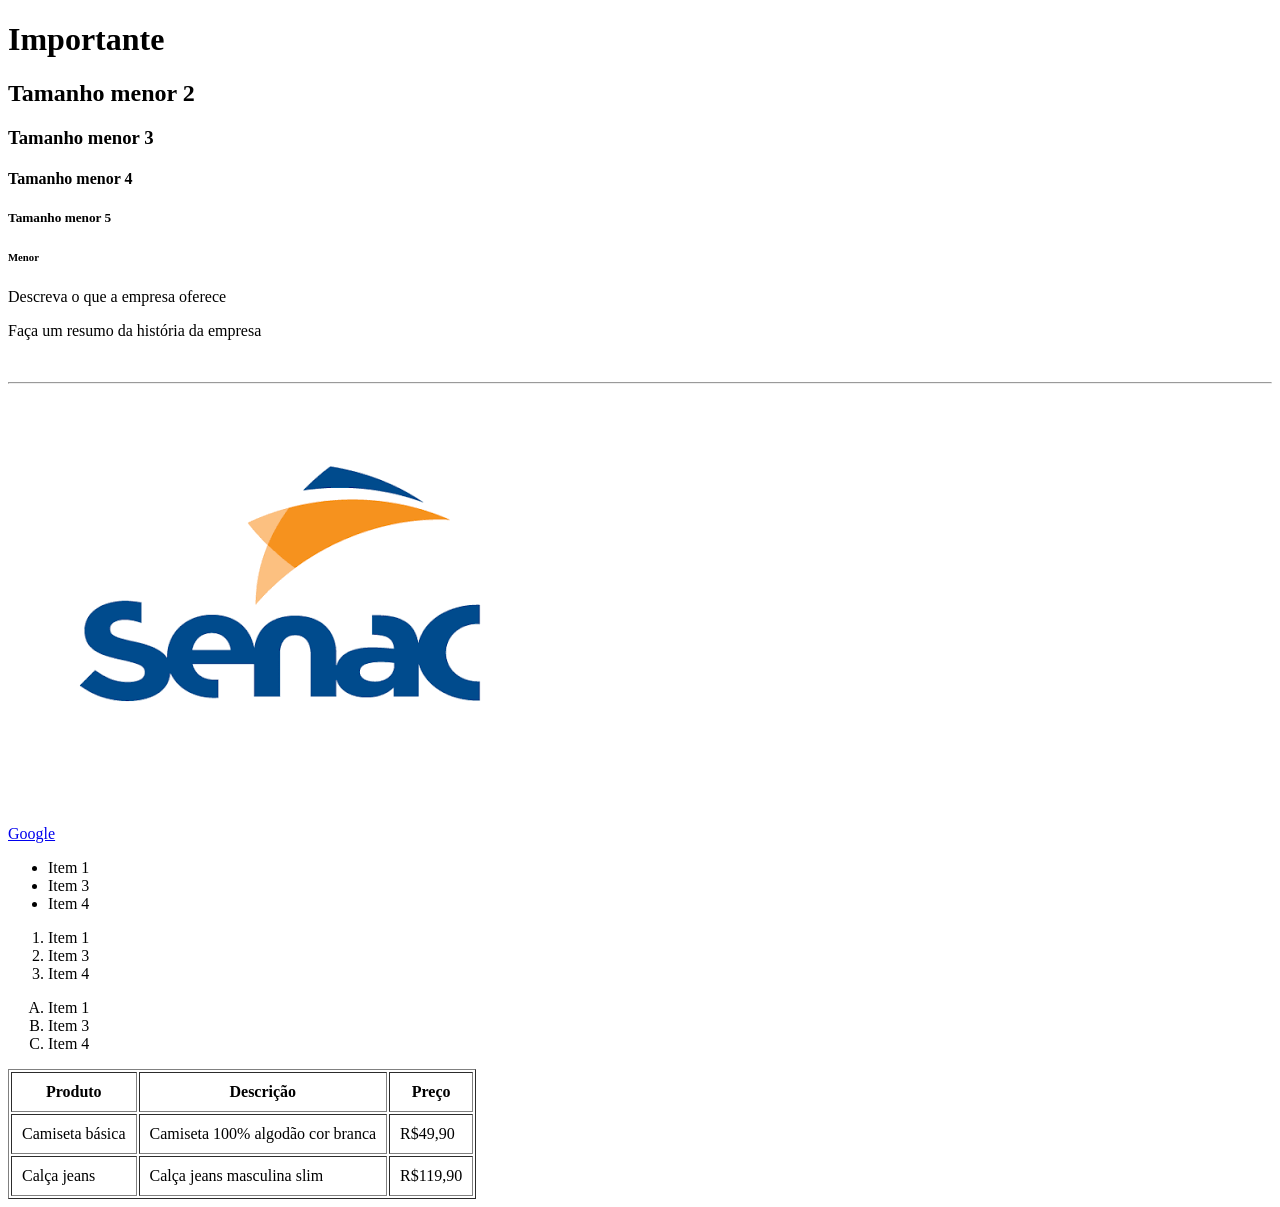
<file: frontend/01-html/index.html>
<!DOCTYPE html>
<html lang="pt-br">
<head>
    <meta charset="UTF-8">
    <meta name="viewport" content="width=device-width, initial-scale=1.0">
    <title>Primeira Página</title>
</head>
<body>
    <h1>Importante</h1>
    <h2>Tamanho menor 2</h2>
    <h3>Tamanho menor 3</h3>
    <h4>Tamanho menor 4</h4>
    <h5>Tamanho menor 5</h5>
    <h6>Menor</h6>
    
    <p>Descreva o que a empresa oferece</p>
    <p>Faça um resumo da história da empresa</p>

    <!-- Comentário: quebrar linha -->
     <br />
    <!-- Linha horizontal -->
     <hr/> 


     <!-- Link -->
      <a href="https://www.google.com/" target="_blank">Google</a>

      <!-- acessando imagem da pasta -->
       <img src="img/logosenac.png" alt="Logo tipo do senac" /> 

       <!-- Lista não ordenada -->
        <ul>
            <li>Item 1</li>
            <li>Item 3 </li>
            <li>Item 4 </li>
        </ul>

        <!-- lista ordenada por números -->
        <ol>
            <li>Item 1</li>
            <li>Item 3 </li>
            <li>Item 4 </li>
        </ol>

        <!-- lista ordenada por letras-->
        
        <ol type="A">     
            <li>Item 1</li>
            <li>Item 3 </li>
            <li>Item 4 </li>
        </ol>

        <!-- Tabelas -->
         <table border="1" cellpadding="10">
          <thead>
            <tr>
              <th>Produto</th>
              <th>Descrição</th>
              <th>Preço</th>
            </tr>
          </thead>
          <tbody>
            <tr>
              <td> Camiseta básica</td>
              <td> Camiseta 100% algodão cor branca</td>
              <td> R$49,90 </td>
            </tr>
            <tr>
              <td> Calça jeans</td>
              <td> Calça jeans masculina slim</td>
              <td> R$119,90</td>
            </tr>
          </tbody>
         </table>



</body>
</html>
</file>
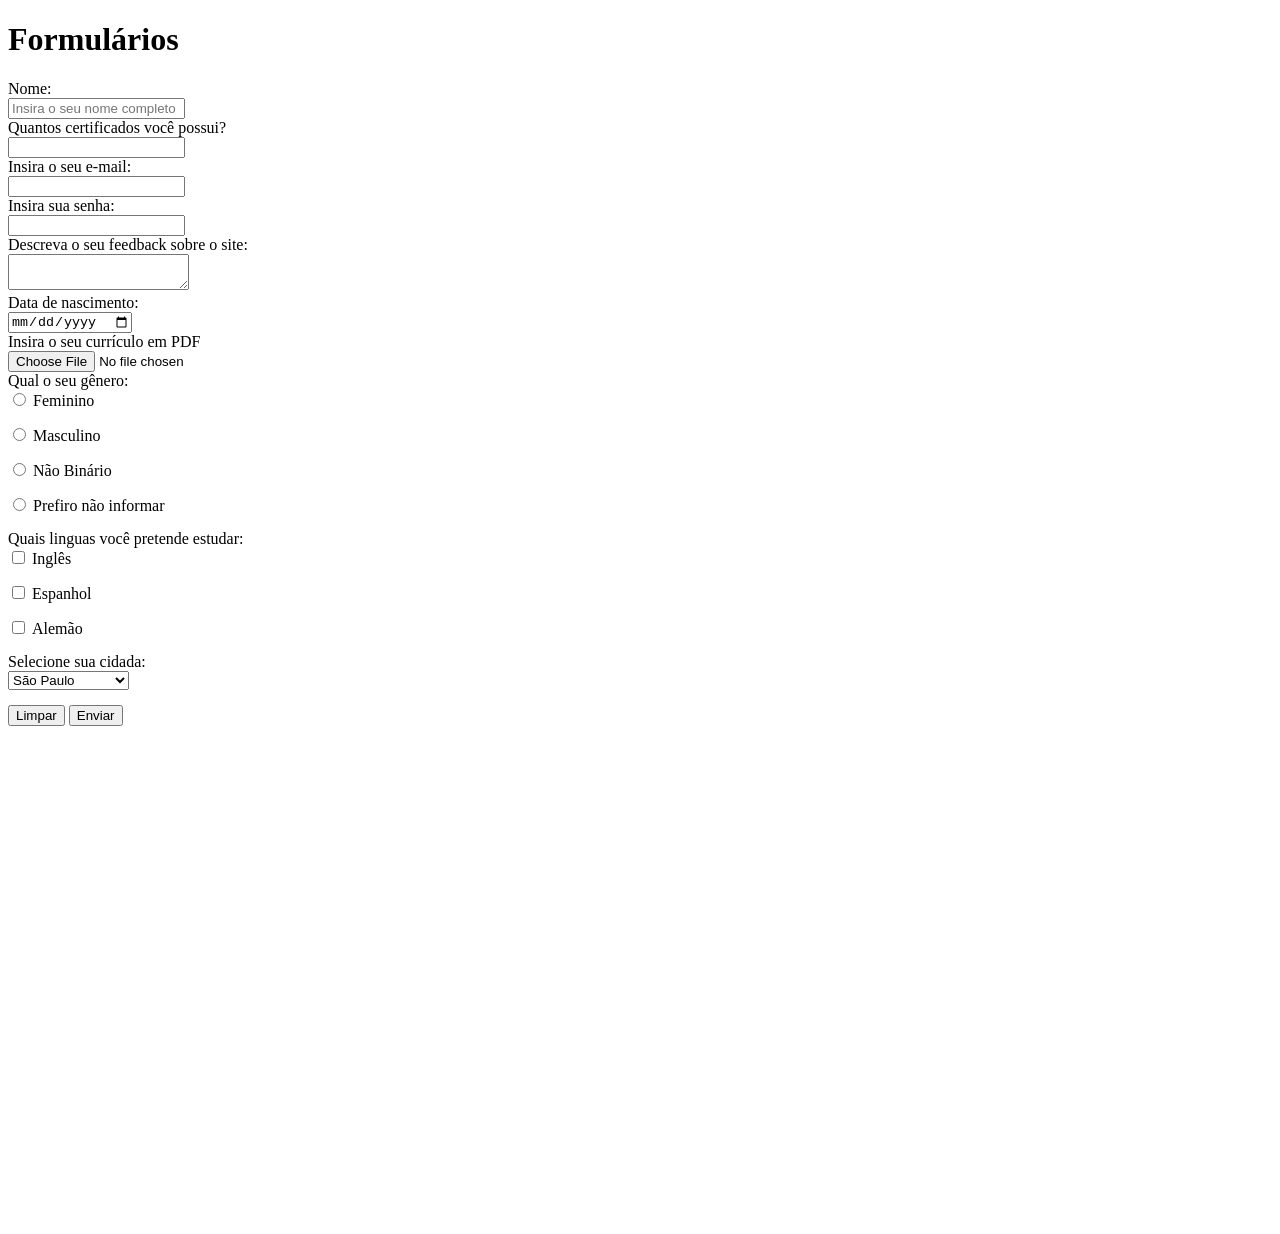
<file: frontend/04-forms/index.html>
<!DOCTYPE html>
<html lang="pt-br">
  <head>
    <meta charset="UTF-8">
    <meta name="viewport" content="width=device-width, initial-scale=1.0">
    <title>Formulário</title>
    <link rel="stylesheet" href="./css/style.css" />
  </head>
  <body>
    <h1>Formulários</h1>
    <form>
      <div>
        <label for="nome"> Nome:</label>
        <input type="text" name="nomecompleto" placeholder="Insira o seu nome completo" required />
        
        <!-- Input number-->
        <label for="certificados"> Quantos certificados você possui?</label>
        <input type="number" name="certificados" />
        
        <!-- Input E-mail-->
        <label for="emailinserido">Insira o seu e-mail:</label>
        <input type="email" name="emailinserido" />
        
        <!-- Input senha -->
        <label for="senha">Insira sua senha:</label>
        <input type="password" name="senha">
        
        <!-- Textarea -->
        <label for="feedback">Descreva o seu feedback sobre o site:</label>
        <textarea name="feedback"></textarea>
        
        <!--Input de data-->
        <label for="datadenascimento">Data de nascimento:</label>
        <input type="date" name="datadenascimento" />
        
        <!-- Input file / anexos -->
        <label for="arquivo">Insira o seu currículo em PDF</label>
        <input type="file" name="arquivo" />
        
        <!-- Input radio - somente uma seleção -->
        <label for="genero">Qual o seu gênero:</label>
        <div class="radio">
          <input type="radio" value="Feminino" name="genero">
          <label for="Feminino">Feminino</label>
        </div>
        <div class="radio">
          <input type="radio" value="Masculino" name="genero">
          <label for="Masculino">Masculino</label>
        </div>
        <div class="radio">
          <input type="radio" value="NaoBinario" name="genero">
          <label for="NaoBinario">Não Binário</label>
        </div>
        <div class="radio">
          <input type="radio" value="NaoInformou" name="genero">
          <label for="NaoInformou">Prefiro não informar</label>
        </div>
        
        <!-- Input Checkbox / uma ou mais opções -->
        <div>
          <label for="liguasestrangeiras">Quais linguas você pretende estudar:</label>
          <div class="radio">
            <input type="checkbox" name="liguasestrangeiras" value="ingles">
            <label for="ingles">Inglês</label>
          </div>
          <div class="radio">
            <input type="checkbox" name="liguasestrangeiras" value="espanhol">
            <label for="espanhol">Espanhol</label>
          </div>
          <div class="radio">
            <input type="checkbox" name="liguasestrangeiras" value="alemao">
            <label for="alemao">Alemão</label>
          </div>
        </div>
        
        <!-- Select / menu suspenso -->
        <div>
          <label for="cidade">Selecione sua cidada:</label>
          <select name="cidade">
            <option value="Osasco">Osasco</option>
            <option value="São Paulo" selected>São Paulo</option>
            <option value="Taboao">Taboão da Serra</option>
          </select>
        </div>
      </div>
      </div>
      
      <!-- Limpando / resetando o formulário -->
      <input type="reset" value="Limpar">
      
      <!-- Submit botão -->
      <input type="submit" value="Enviar" />
    </form>
  </body>
</html>
</file>
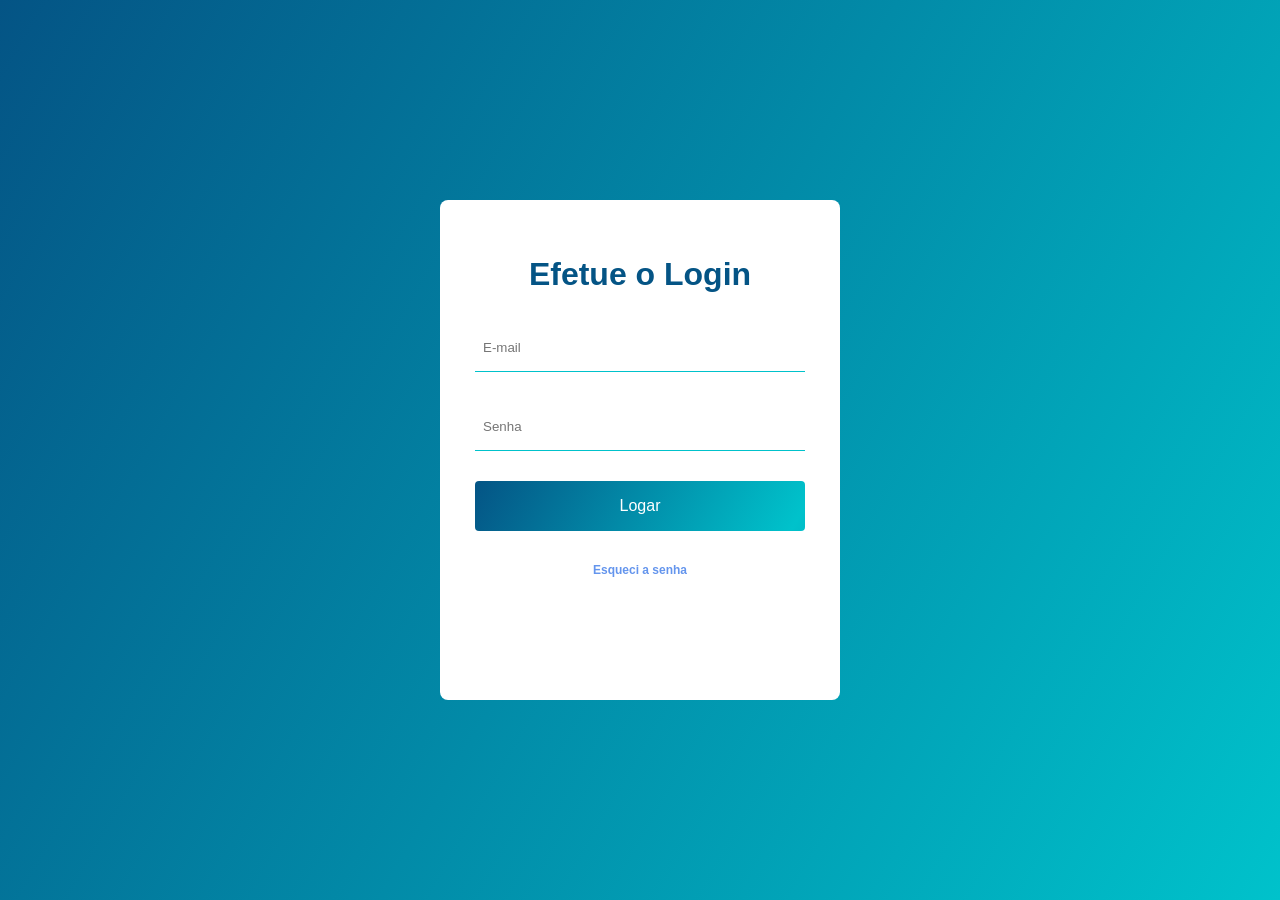
<file: frontend/05-login/index.html>
<!DOCTYPE html>
<html lang="pt-br">
<head>
    <meta charset="UTF-8">
    <meta name="viewport" content="width=device-width, initial-scale=1.0">
    <title>Tela de login</title>
    <link rel="stylesheet" href="./css/style.css"/>
</head>
<body>
    <main class="login">
        <div class="login-container">
            <h1 class="login-title">Efetue o Login</h1>
            <form class="login-form">
                <input class="login-input" type="email" placeholder="E-mail"/>
                <span class="login-input-border"></span>
                <input class="login-input" type="password" placeholder="Senha"/>
                <span class="login-input-border"></span>
                <button class="login-submit">Logar</button>
                <a class="recuperar-senha" href="#">Esqueci a senha</a>
            </form>
        </div>
    </main>
</body>
</html>
</file>
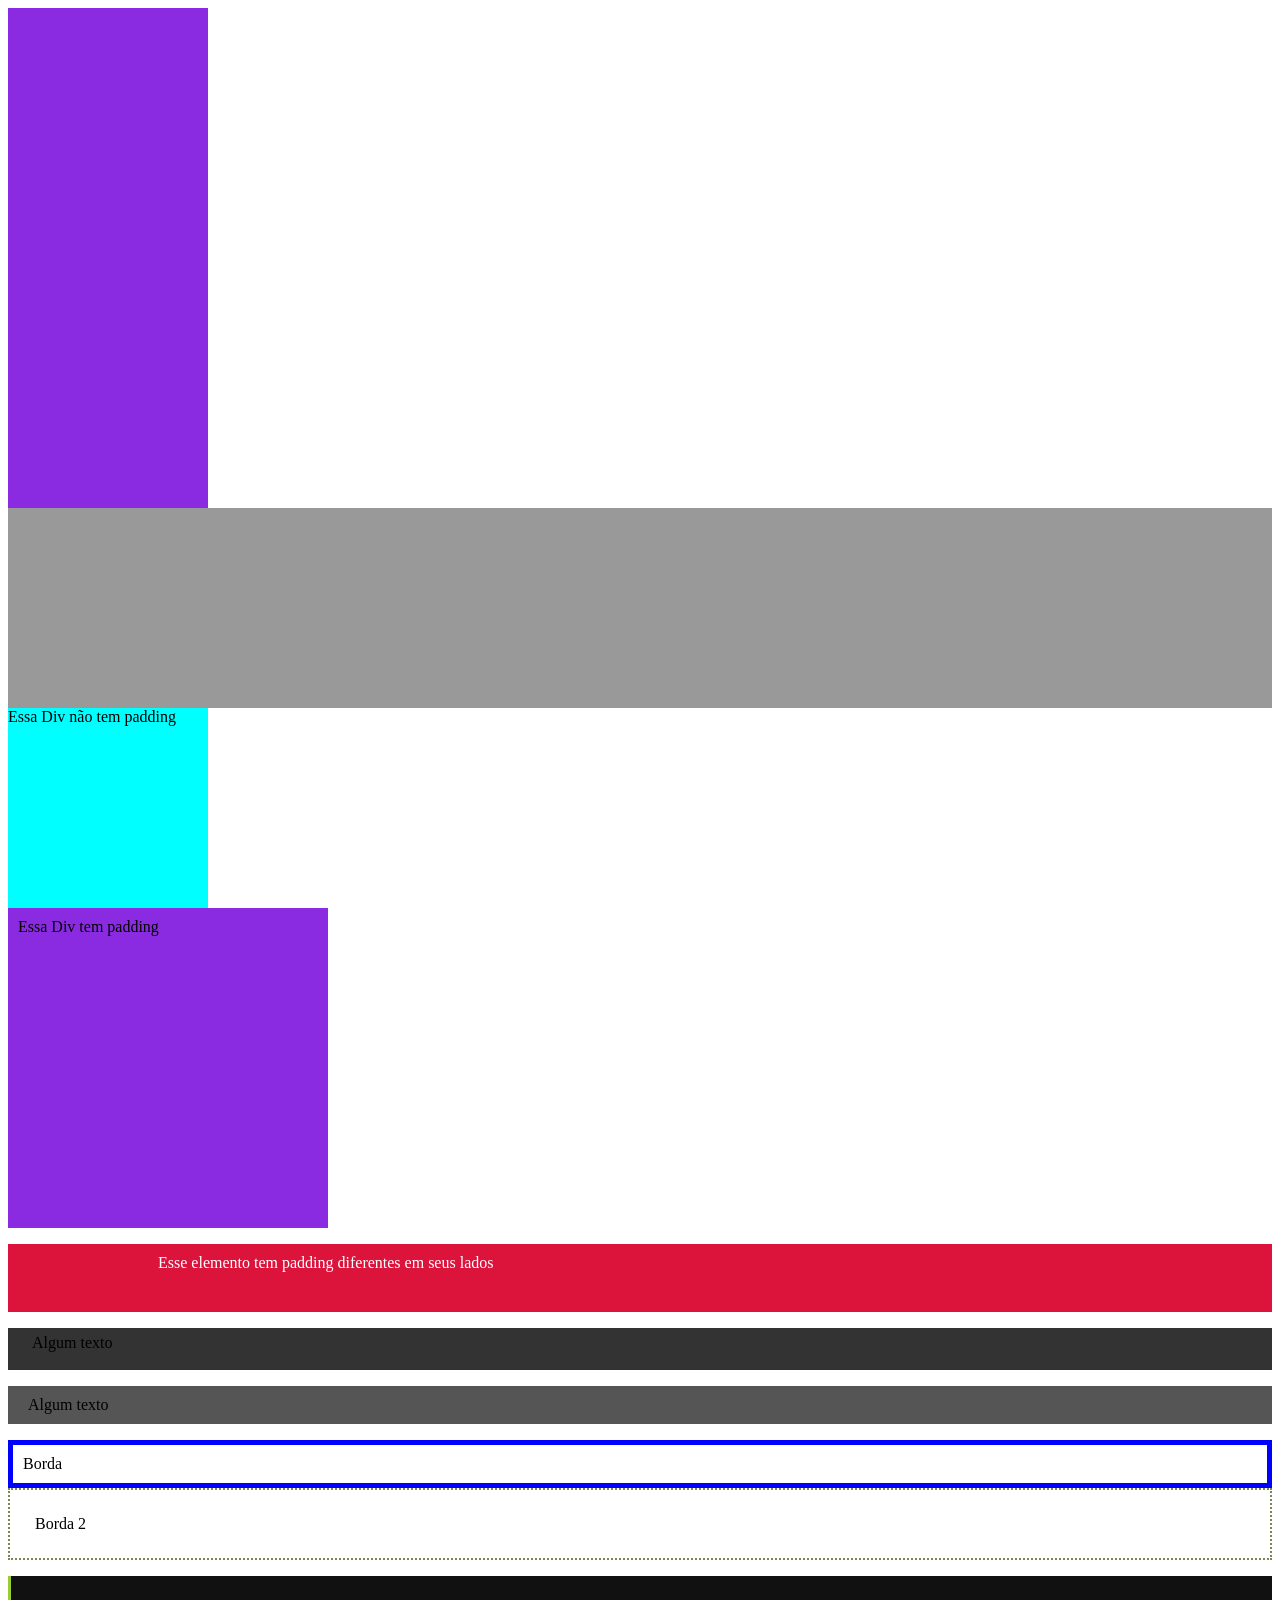
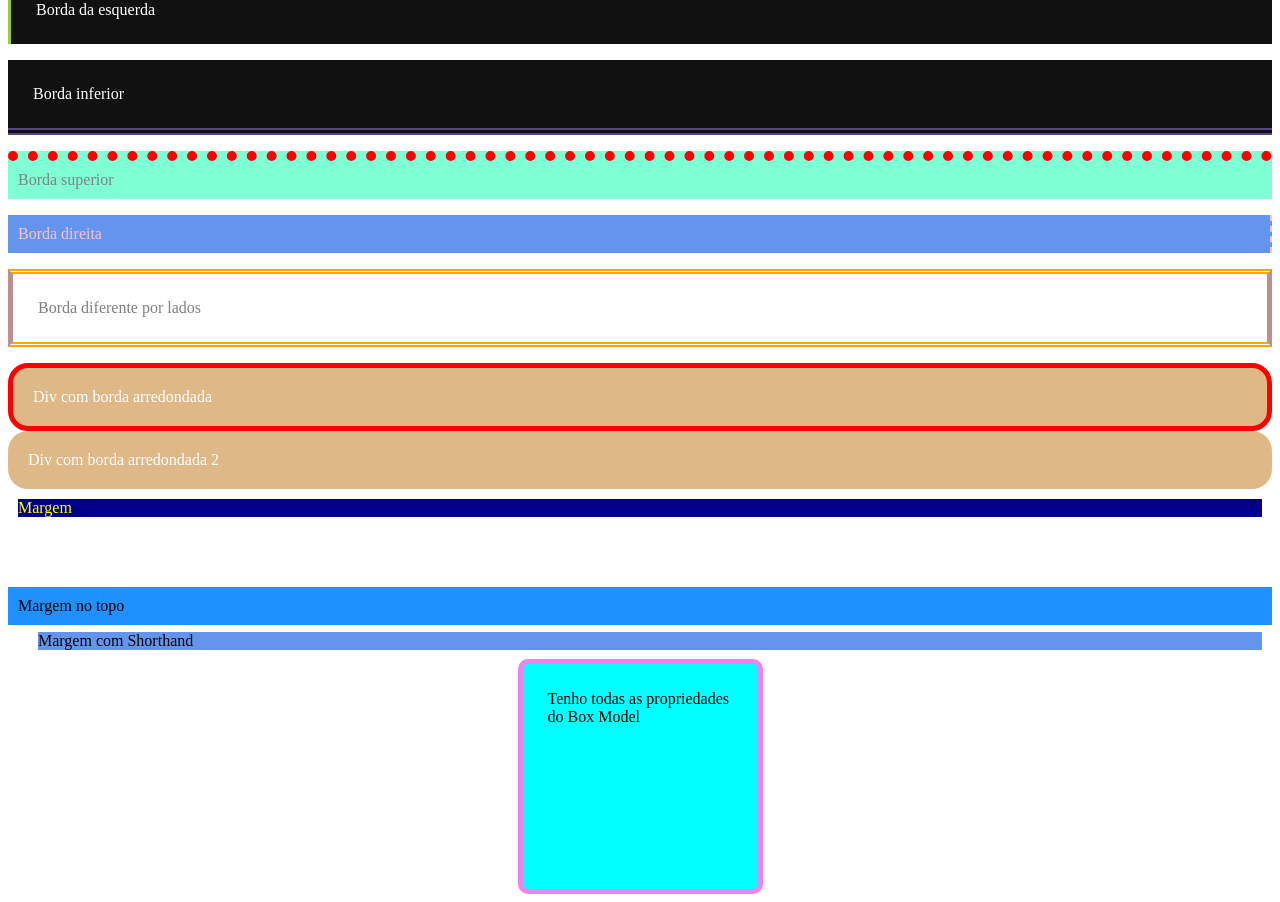
<file: frontend/06-boxmodel/index.html>
<!DOCTYPE html>
<html lang="pt-br">
<head>
    <meta charset="UTF-8">
    <meta name="viewport" content="width=device-width, initial-scale=1.0">
    <title>Box Model</title>
    <link rel="stylesheet" href="./css/style.css"/>
</head>
<body>
    <!-- Altura e Largura -->
        <div class="altura-largura"></div>
        <div class="altura-largura-nova"></div>

    <!-- Padding -->
        <div class="sem-padding">Essa Div não tem padding</div>
        <div class="com-padding">Essa Div tem padding</div>

    <!-- padding por lados -->
        <p class="padding-lados">Esse elemento tem padding diferentes em seus lados</p>

    <!-- Paddin abreviada -->
        <p class="shorthand-padding">Algum texto</p>
        <p class="shorthand-padding-2">Algum texto</p>

    <!-- Border -->
        <div class="border">Borda</div>
        <div class="border-2">Borda 2</div>

    <!--Borda individual -->
        <p class="borda-esquerda">Borda da esquerda</p>
        <p class="borda-inferior">Borda inferior</p>
        <p class="borda-superior">Borda superior</p>
        <p class="borda-direita">Borda direita</p>

    <!-- Bordas distintas por lado -->
        <p class="borda-total">Borda diferente por lados</p>

    <!-- Borda arredondada -->
        <div class="arredondado">Div com borda arredondada</div>
        <div class="arredondado-2">Div com borda arredondada 2</div>

    <!-- Margem -->
        <div class="margem">Margem</div>
        <div class="margem-no-topo">Margem no topo</div>
        <div class="margem-diferenciada">Margem com Shorthand</div>

         <!-- Box model juntos // O ideal é que tenha o p(paragrafo dentro da div)-->
        <div class="box-model">
            <p>Tenho todas as propriedades do Box Model</p>
        </div>
</body>
</html>
</file>
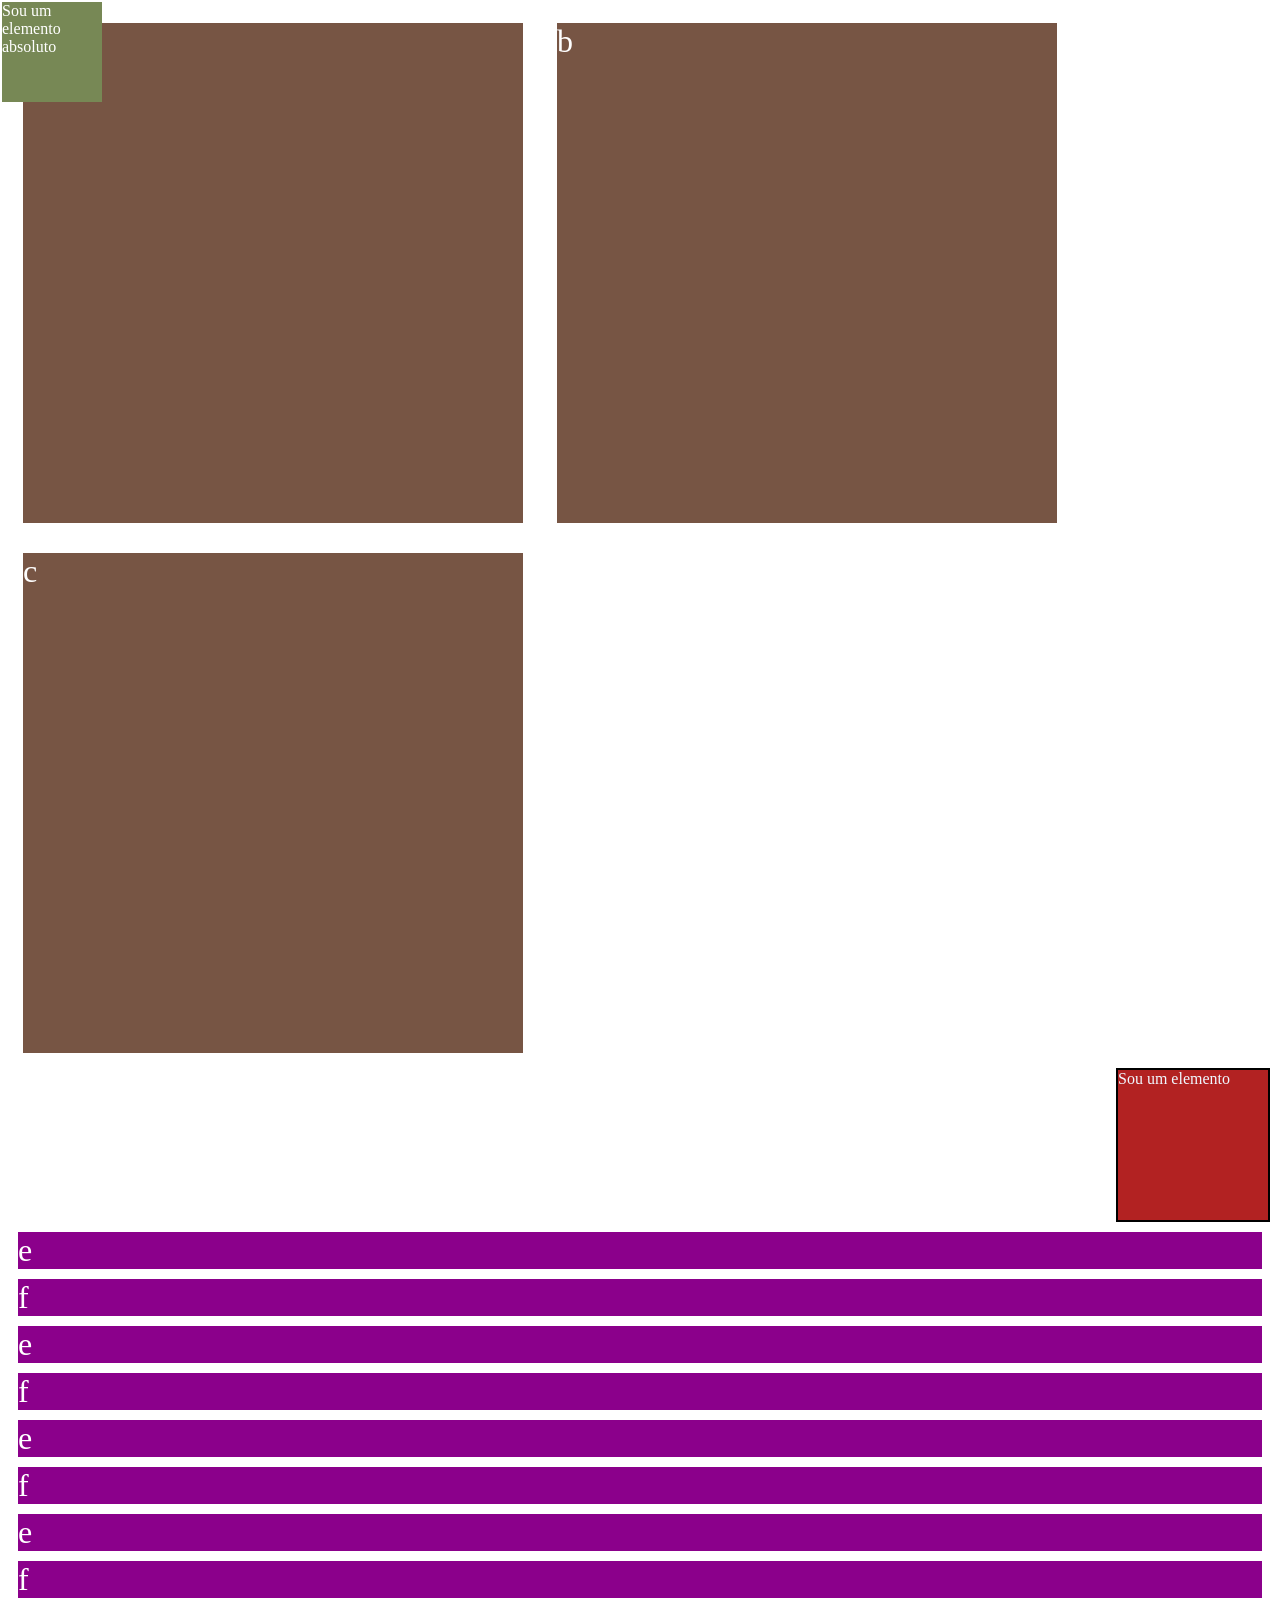
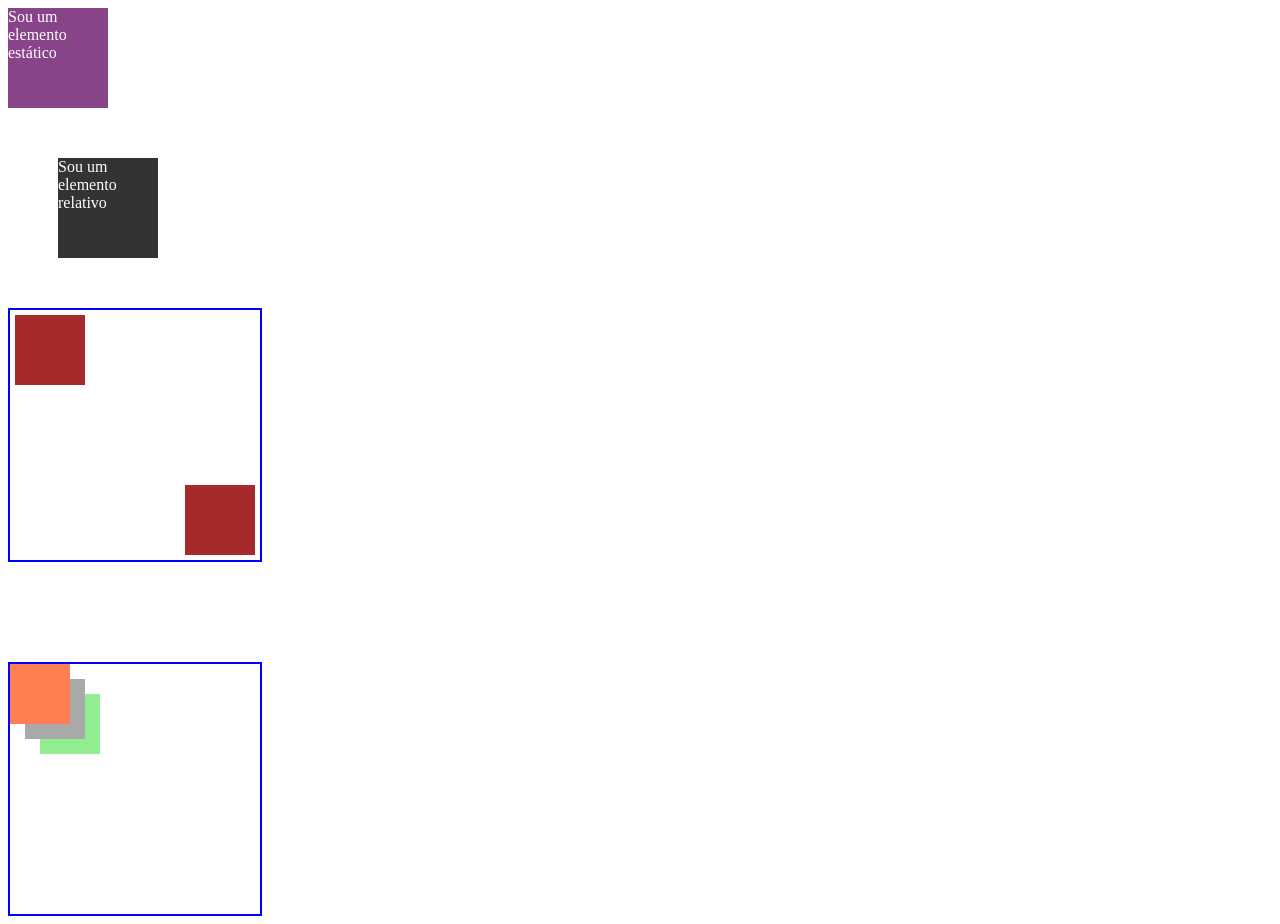
<file: frontend/07-display/index.html>
<!DOCTYPE html>
<html lang="pt-br">
<head>
    <meta charset="UTF-8">
    <meta name="viewport" content="width=device-width, initial-scale=1.0">
    <title>Display</title>
    <link rel="stylesheet" href="./css/style.css">
</head>
<body>
    <!-- Display: bloco embutido -->
    <div class="inline-block">a</div>
    <div class="inline-block">b</div>
    <div class="inline-block">c</div>

    <!-- Posição sticky -->
    <div class="sticky">
        <span>Sou um elemento</span>
    </div>

    <!-- Display: bloco de exibição -->
    <div class="block">e</div>
    <div class="block">f</div>
    <div class="block">e</div>
    <div class="block">f</div>
    <div class="block">e</div>
    <div class="block">f</div>
    <div class="block">e</div>
    <div class="block">f</div>

    <!-- Escondendo um elemento -->
    <p class="escondendo">Esse parágrafo deve se esconder</p>

    <!-- Posição Estática -->
    <div class="static">
        <span>Sou um elemento estático</span>
    </div>

    <!-- Posição relativa -->
    <div class="relative">
        <span>Sou um elemento relativo</span>
    </div>

    <!-- Posição absoluta -->
    <div class="absolut">
        <span>Sou um elemento absoluto</span>
    </div>

    <!-- Posição Relativa com Absoluta -->
    <div class="bloco-relativo">
        <div class="bloco-absoluto1"></div>
        <div class="bloco-absoluto2"></div>
    </div>

    <!-- Z-Index -->
    <div class="bloco-relativo">
        <div class="bloco-absoluto3"></div>
        <div class="bloco-absoluto4"></div>
        <div class="bloco-absoluto5"></div>
    </div>


</body>
</html>
</file>
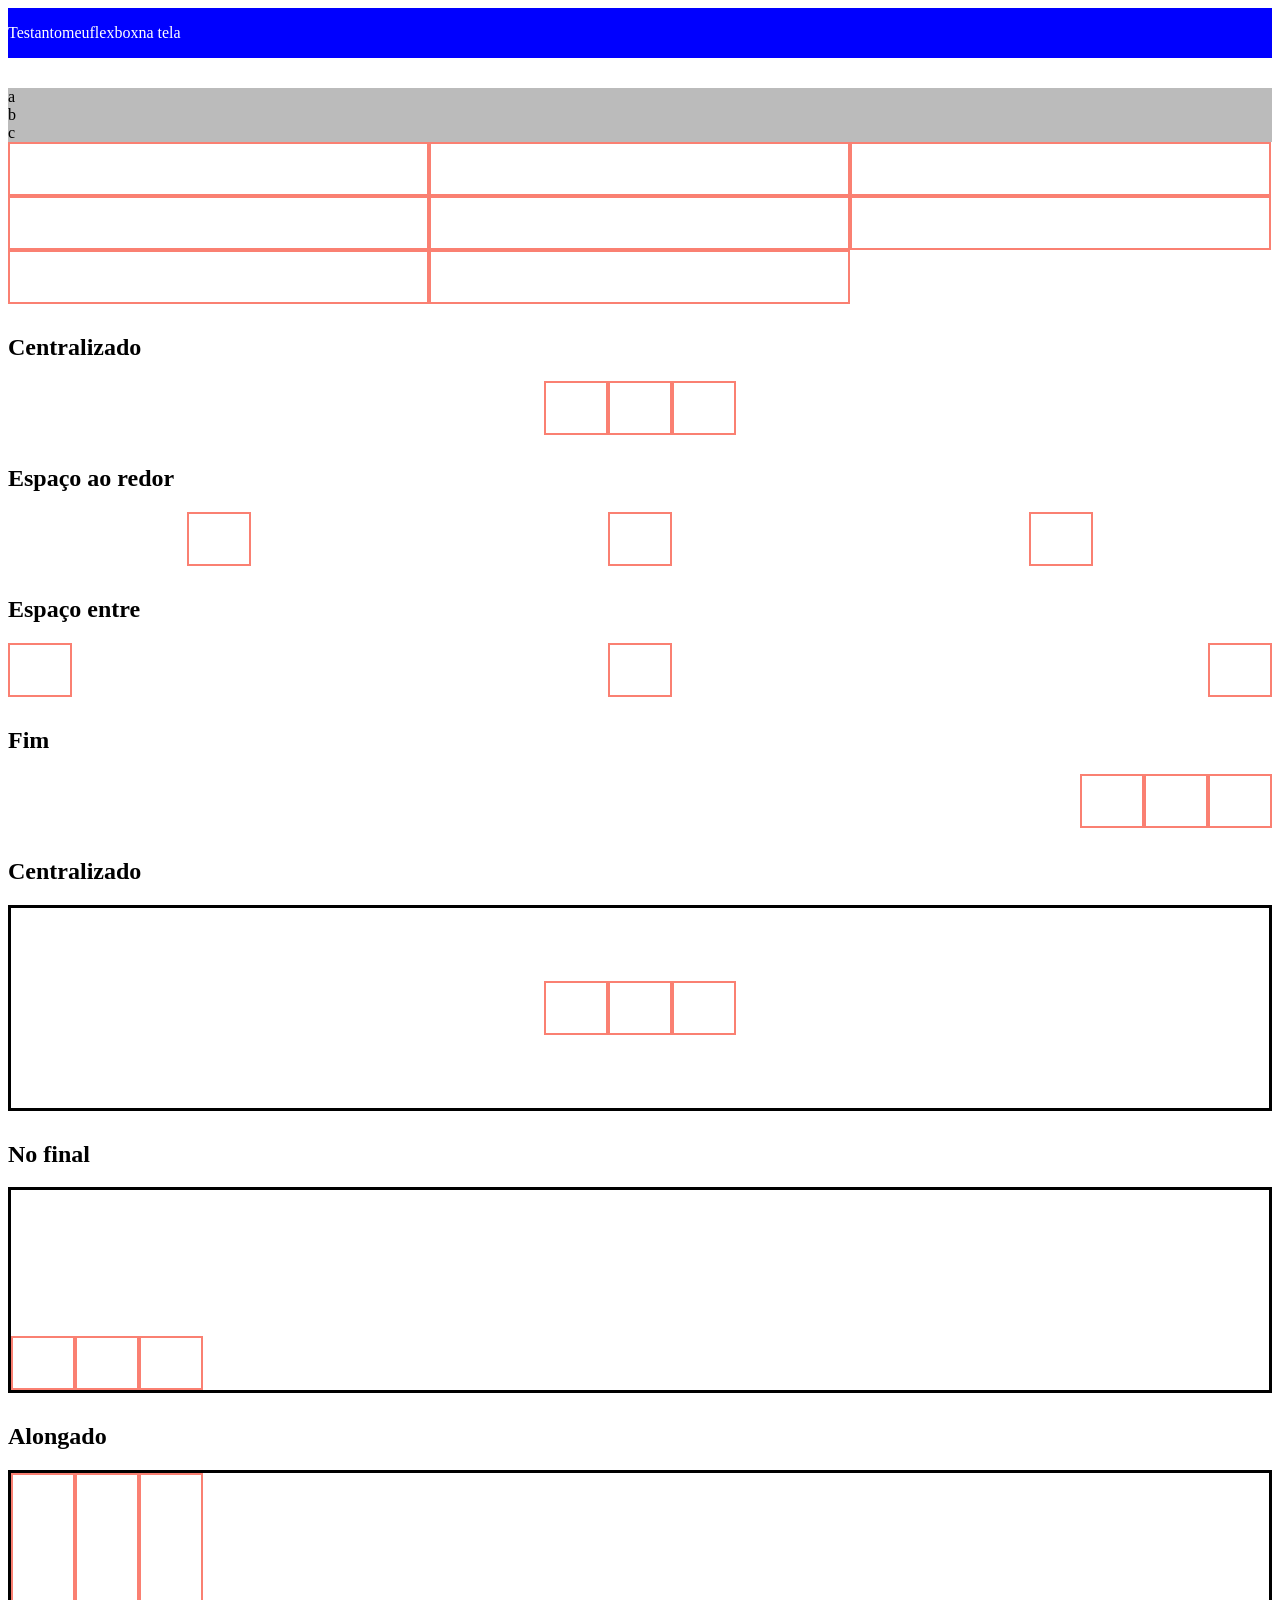
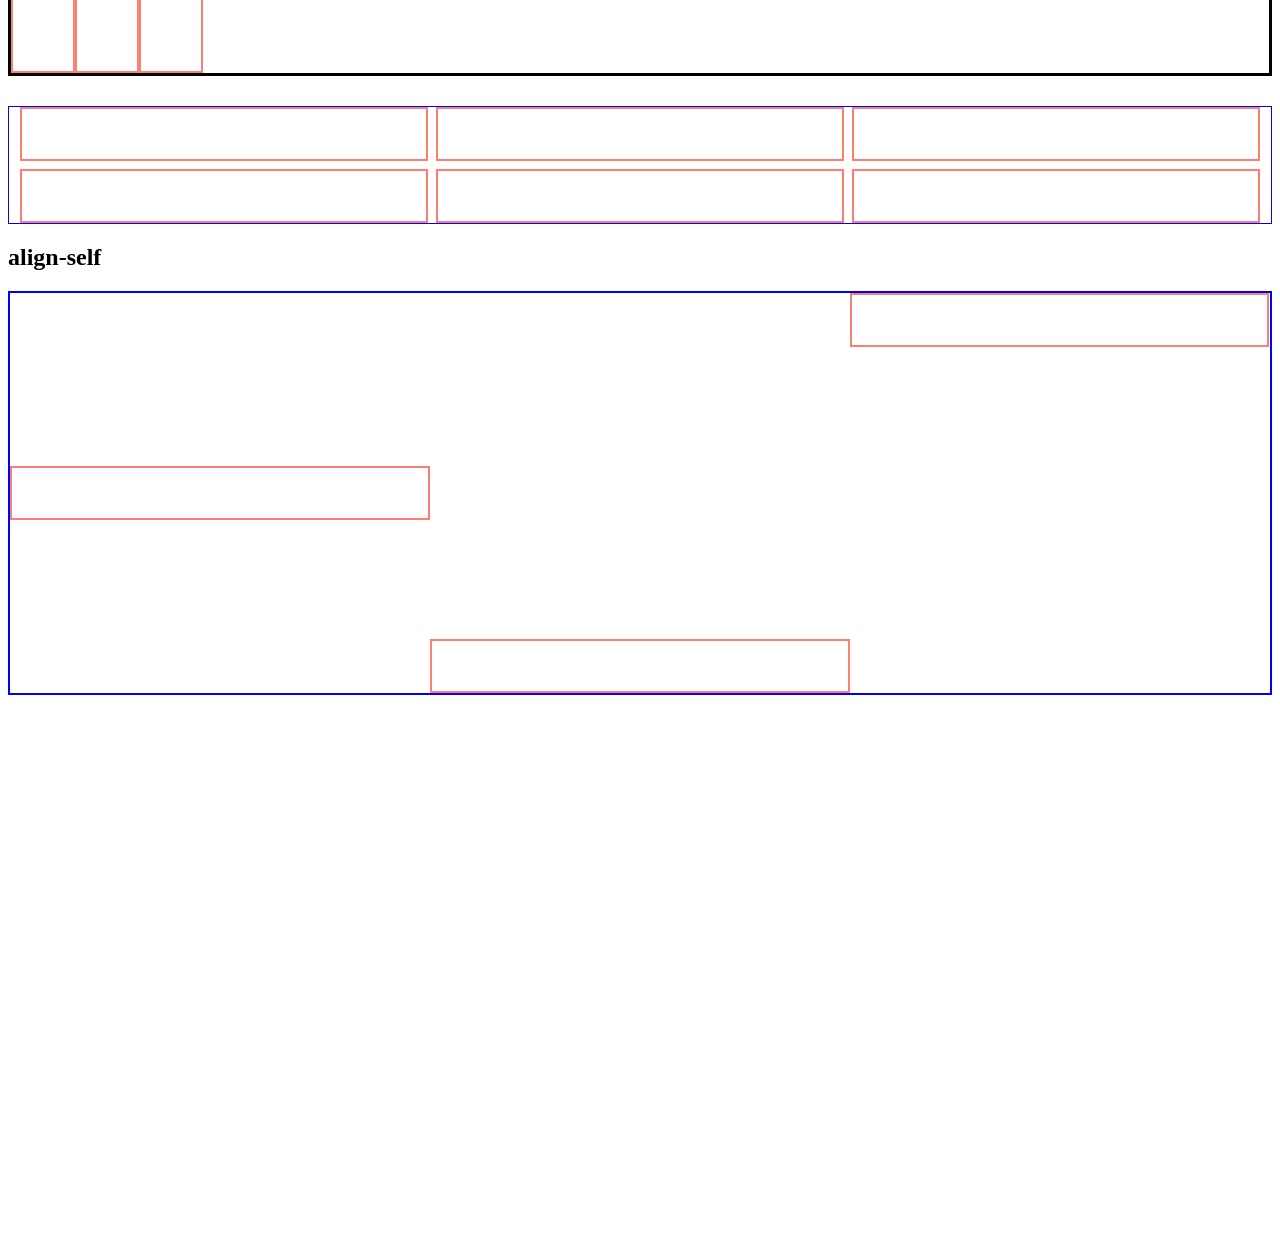
<file: frontend/08-flexboxgrid/index.html>
<!DOCTYPE html>
<html lang="pt-br">
<head>
    <meta charset="UTF-8">
    <meta name="viewport" content="width=device-width, initial-scale=1.0">
    <title>Flexbox Grid</title>
    <link rel="stylesheet" href="./css/style.css"/>
</head>
<body>
    <!-- Flexbox -->
     <div class="flexbox">
        <P>Testanto</P>
        <p>meu</p>
        <p>flexbox</p>
        <p>na tela</p>
     </div>


    <!-- Flex direction -->
     <div class="flex-direction">
        <span>a</span>
        <span>b</span>
        <span>c</span>
     </div>

    <!-- flex wrap -->
     <div class="flex-wrap">
        <div class="caixa"></div>
        <div class="caixa"></div>
        <div class="caixa"></div>
        <div class="caixa"></div>
        <div class="caixa"></div>
        <div class="caixa"></div>
        <div class="caixa"></div>
        <div class="caixa"></div>
     </div>

    <!-- Flex Justify-content -->
    <h2>Centralizado</h2>
    <div class="center">
        <div class="caixa"></div>
        <div class="caixa"></div>
        <div class="caixa"></div>
    </div>

    <h2>Espaço ao redor</h2>
    <div class="space-around">
        <div class="caixa"></div>
        <div class="caixa"></div>
        <div class="caixa"></div>
    </div>

    <h2>Espaço entre</h2>
    <div class="space-between">
        <div class="caixa"></div>
        <div class="caixa"></div>
        <div class="caixa"></div>
    </div>

    <h2>Fim</h2>
    <div class="end">
        <div class="caixa"></div>
        <div class="caixa"></div>
        <div class="caixa"></div>
    </div>

    <!-- Flex Align-Items -->
    <h2>Centralizado</h2>
    <div class="align-center">
        <div class="caixa"></div>
        <div class="caixa"></div>
        <div class="caixa"></div>
    </div>

    <h2>No final</h2>
    <div class="flex-end">
        <div class="caixa"></div>
        <div class="caixa"></div>
        <div class="caixa"></div>
    </div>

    <h2>Alongado</h2>
    <div class="strech">
        <div class="caixa"></div>
        <div class="caixa"></div>
        <div class="caixa"></div>
    </div>

    <!-- Gap -->
    <div class="gap">
        <div class="caixa"></div>
        <div class="caixa"></div>
        <div class="caixa"></div>
        <div class="caixa"></div>
        <div class="caixa"></div>
        <div class="caixa"></div>
    </div>

    <!-- Align-sef -->
    <h2>align-self</h2>
    <div class="align-self">
        <div class="caixa"></div>
        <div class="caixa diferenciada"></div>
        <div class="caixa diferenciada2"></div>
    </div>
    
    


</body>
</html>
</file>
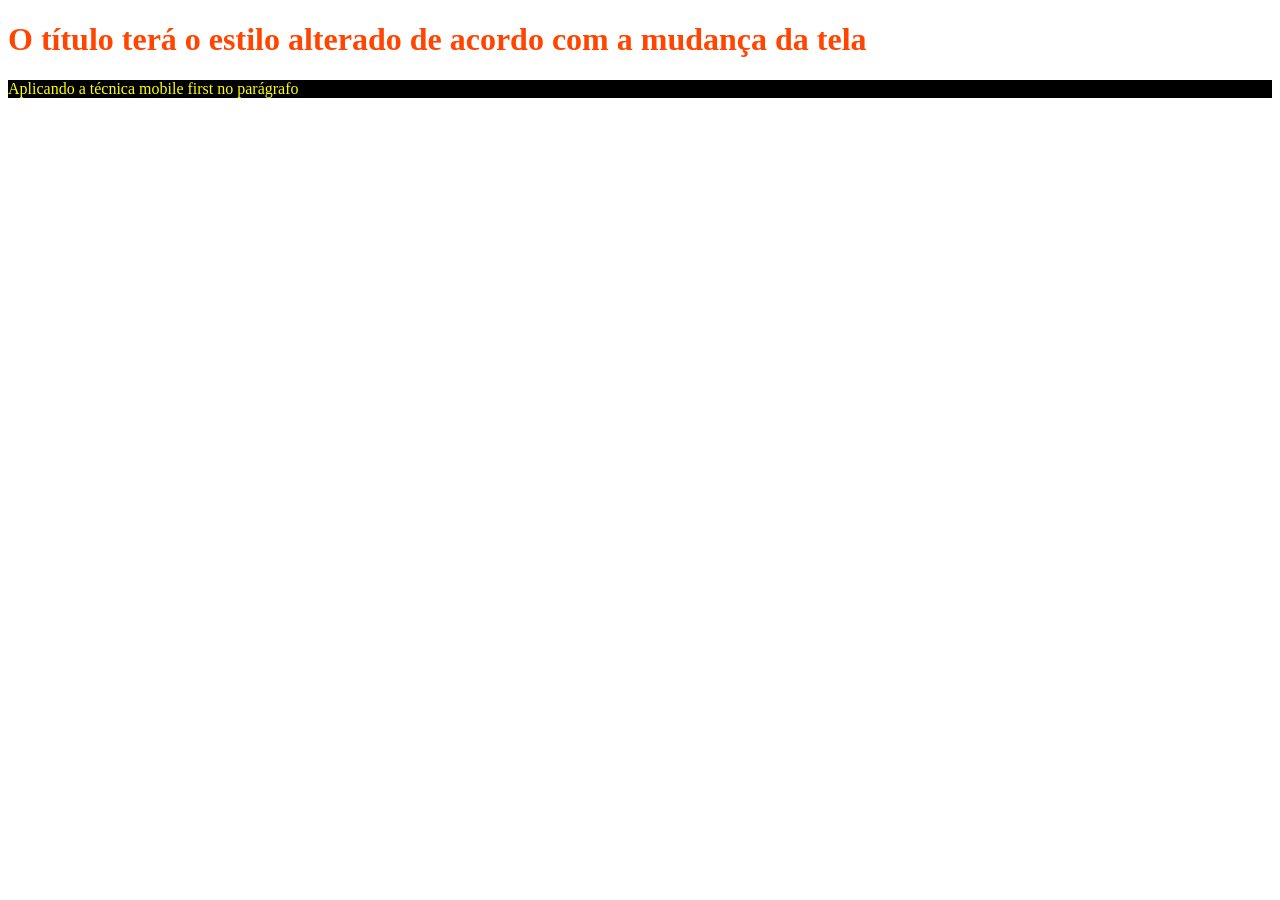
<file: frontend/09-mediaqueries/index.html>
<!DOCTYPE html>
<html lang="pt-br">
<head>
    <meta charset="UTF-8">
    <meta name="viewport" content="width=device-width, initial-scale=1.0">
    <title>Media Queries</title>
    <link rel="stylesheet" href="./css/style.css">
</head>
<body>
    <!-- media query -->
     <h1> O título terá o estilo alterado de acordo com a mudança da tela</h1>

    <!-- min-widht ou técnica mobile first -->
     <p>Aplicando a técnica mobile first no parágrafo</p>

    <!-- Landscape -->
      <h2>Testando: landscape</h2>


</body>
</html>
</file>
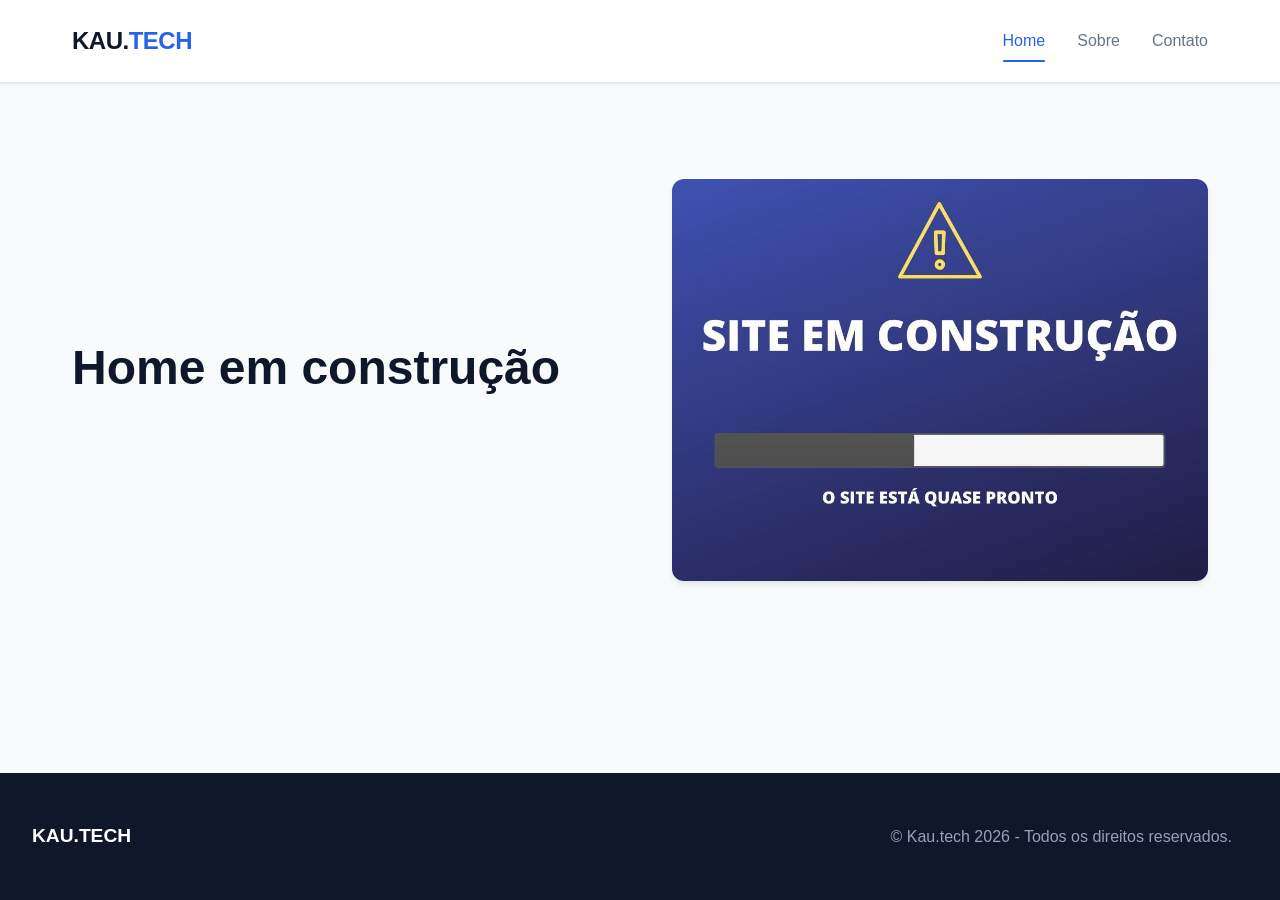
<file: frontend/10-menu/index.html>
<!DOCTYPE html>
<html lang="pt-br">
<head>
    <meta charset="UTF-8">
    <meta name="viewport" content="width=device-width, initial-scale=1.0">
    <title>Home</title>
    <link rel="stylesheet" href="./css/style.css" />
</head>
<body>
    <!-- Cabeçalho -->
     <header class="header">
        <div class="nav-container">
            <a href="index.html" class="logo">KAU.<span>TECH</span></a>
 
            <input type="checkbox" id="menu-toggle" class="menu-toggle">
            <label for="menu-toggle" class="menu-icon">
                 <span></span>
                 <span></span>
                 <span></span>
            </label>
 
            <nav class="nav-links">
              <a href="index.html" class="active">Home</a>
              <a href="sobre.html">Sobre</a>
              <a href="contato.html">Contato</a>
            </nav>
        </div>
     </header>

     <!-- Conteúdo principal -->
    <main class="main-content">
        <section class="hero">
            <div>
                <h1 class="hero-title">Home em construção</h1>
            </div>
            <div>
                <img src="./img/site-em-construcao.jpg" alt="Em construção" class="hero-img"/>
            </div>
        </section>
    </main>

     <!-- Rodapé -->
    <footer class="footer">
        <div class="footer-container">
            <div class="footer-logo">KAU.TECH</div>
            <p>&copy; Kau.tech 2026 - Todos os direitos reservados.</p>
        </div>
    </footer>
</body>
</html>
</file>
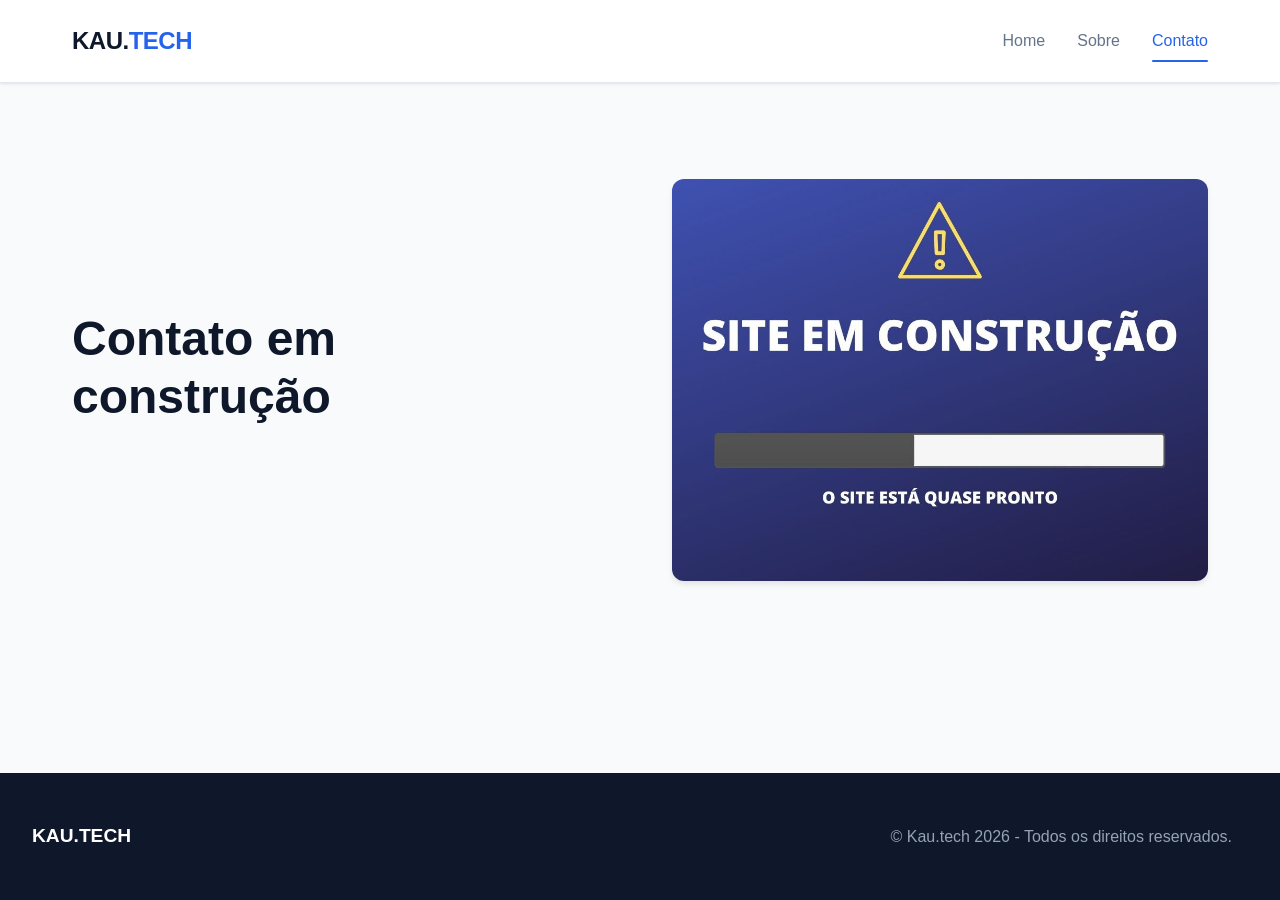
<file: frontend/10-menu/contato.html>
<!DOCTYPE html>
<html lang="pt-br">
<head>
    <meta charset="UTF-8">
    <meta name="viewport" content="width=device-width, initial-scale=1.0">
    <title>Contato</title>
    <link rel="stylesheet" href="./css/style.css" />
</head>
<body>
    <!-- Cabeçalho -->
     <header class="header">
        <div class="nav-container">
            <a href="index.html" class="logo">KAU.<span>TECH</span></a>
 
            <input type="checkbox" id="menu-toggle" class="menu-toggle">
             <label for="menu-toggle" class="menu-icon">
                 <span></span>
                 <span></span>
                 <span></span>
            </label>
 
            <nav class="nav-links">
              <a href="index.html">Home</a>
              <a href="sobre.html">Sobre</a>
              <a href="contato.html" class="active">Contato</a>
            </nav>
        </div>
     </header>

      <!-- Conteúdo principal -->
    <main class="main-content">
        <section class="hero">
            <div>
                <h1 class="hero-title">Contato em construção</h1>
            </div>
            <div>
                <img src="./img/site-em-construcao.jpg" alt="Contato em construção" class="hero-img" />
            </div>
        </section>
    </main>

     <!-- Rodapé -->
      <footer class="footer">
      <div class="footer-container">
        <div class="footer-logo">KAU.TECH</div>
        <p>&copy; Kau.tech 2026 - Todos os direitos reservados.</p>
      </div>
    </footer>
</body>
</html>
</file>
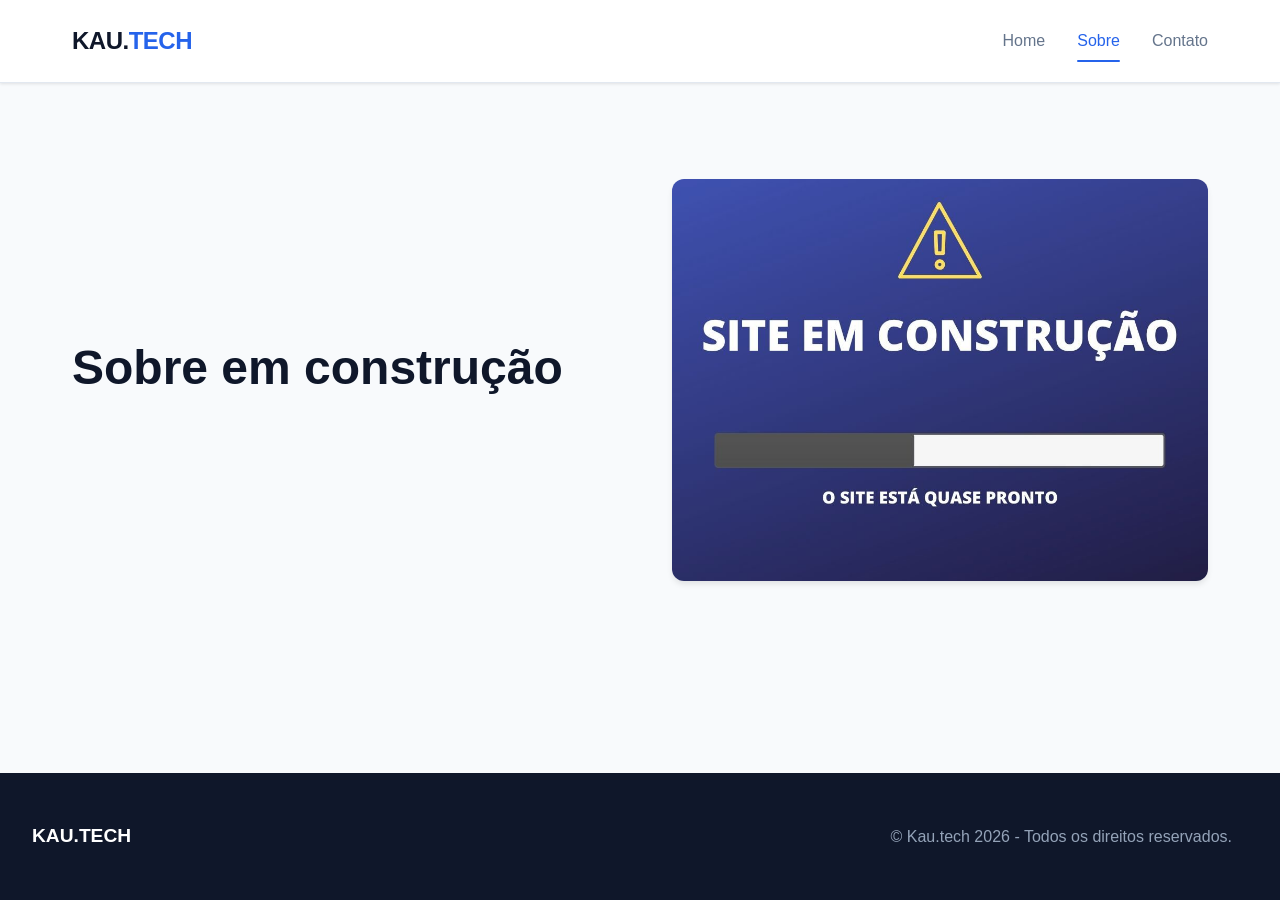
<file: frontend/10-menu/sobre.html>
<!DOCTYPE html>
<html lang="pt-br">
<head>
    <meta charset="UTF-8">
    <meta name="viewport" content="width=device-width, initial-scale=1.0">
    <title>Sobre</title>
    <link rel="stylesheet" href="./css/style.css" />
</head>
<body>
    <!-- Cabeçalho -->
     <header class="header">
        <div class="nav-container">
            <a href="index.html" class="logo">KAU.<span>TECH</span></a>
 
            <input type="checkbox" id="menu-toggle" class="menu-toggle">
             <label for="menu-toggle" class="menu-icon">
                 <span></span>
                 <span></span>
                 <span></span>
            </label>
 
            <nav class="nav-links">
              <a href="index.html">Home</a>
              <a href="sobre.html" class="active">Sobre</a>
              <a href="contato.html">Contato</a>
            </nav>
        </div>
     </header>

      <!-- Conteúdo principal -->
    <main class="main-content">
        <section class="hero">
            <div>
                <h1 class="hero-title">Sobre em construção</h1>
            </div>
            <div>
                <img src="./img/site-em-construcao.jpg" alt="Sobre em construção" class="hero-img" />
            </div>
        </section>
    </main>

     <!-- Rodapé -->
      <footer class="footer">
      <div class="footer-container">
        <div class="footer-logo">KAU.TECH</div>
        <p>&copy; Kau.tech 2026 - Todos os direitos reservados.</p>
      </div>
    </footer>
</body>
</html>
</file>
<file: frontend/04-forms/css/style.css>
body {
    padding-bottom: 500px;
}

div {
    margin-bottom: 15px;
}

div input, div label {
    display: block;
}

/* Input Radio */
.radio label, .radio input {
    display: inline-block;
}
</file>
<file: frontend/05-login/css/style.css>
Body { 
    margin: 0;
    font-family: sans-serif;
}

.login {
    height: 100vh;
    background: linear-gradient(120deg, #045485, #00c2cb);
    display: flex;
    justify-content: center;
    align-items: center;
}

.login-container {
    min-height: 500px;
    width: 400px;
    background-color: white;
    box-sizing: border-box;
    padding: 35px;
    border-radius: 8px;
    display: flex;
    flex-direction: column;
    align-items: center;
}

.login-title {
    margin-bottom: 30px;
    color: #045485;
}
 
.login-form {
    width: 100%;
    display: flex;
    flex-direction: column;
    align-items: center;
    justify-content: center;
}

.login-input {
    height: 48px;
    width: 100%;
    box-sizing: border-box;
    padding-left: 8px;
    border: unset;
    outline: none;
}

.login-input-border {
    height: 1px;
    width: 100%;
    margin-bottom: 30px;
    background-color: #00c2cb;
    transition: .3s ease-in;
}

.login-submit {
    height: 50px;
    width: 100%;
    outline: none;
    background: linear-gradient(120deg, #045485,#00c2cb, #045485);
    background-size: 200%;
    margin-bottom: 32px;
    color: white;
    font-size: 16px;
    border: unset;
    border-radius: 4px;
    cursor: pointer;
    transition: .5s ease;
}

.recuperar-senha {
    font-size: 12px;
    color: cornflowerblue;
    text-decoration: none;
    font-weight: bold;
}
</file>
<file: frontend/06-boxmodel/css/style.css>
/* Altura e Largura\ */

.altura-largura{
    height: 500px;
    width: 200px;
    background-color: blueviolet;
}

.altura-largura-nova{
    height: 200px;
    background-color: #999;
}

/* Padding */

.sem-padding{
    background-color: aqua;
    padding: none;
    width: 200px;
    height: 200px;
}

.com-padding{
    width: 300px;
    height: 300px;
    background-color: blueviolet;
    padding: 10px;
}

/* Padding lados */

.padding-lados{
    background-color: crimson;
    color: #fff;
    padding-top: 10px;
    padding-left: 150px;
    padding-right: 5px;
    padding-bottom: 40px;
}

/* Padding abreviada */

.shorthand-padding{
    background-color: #333;
    padding: 6px 12px 18px 24px;
}

.shorthand-padding-2{
    background-color: #555;
    padding: 10px 20px;
}

/* Borda */

.border{
    border: 5px solid blue;
    padding: 10px;
}

.border-2{
    border: 2px dotted #785;
    padding: 25px;
}

/* Borda individual por lados */

.borda-esquerda{
    border-left: 3px solid yellowgreen;
    background-color: #111;
    color: #fff;
    padding: 25px;
}

.borda-inferior{
    border-bottom: 7px double #548;
    background-color:  #111;
    color: #fff;
    padding: 25px;
}

.borda-superior{
    border-top: 10px dotted red;
    background-color: aquamarine;
    color: #808080;
    padding: 10px;
}

.borda-direita{
    border-right:  2px dashed pink;
    background-color: cornflowerblue;
    color: pink;
    padding: 10px;
}

/* Bordas distintas por lado */

.borda-total{
    border-left: 5px solid rosybrown;
    border-right: 5px solid rosybrown;
    border-top: 5px double orange;
    border-bottom: 5px double orange;
    color: #808080;
    padding: 25px;
}

/* Borda arredodada */

.arredondado{
    border: 5px solid red;
    background-color: burlywood;
    color: white;
    padding: 20px;
    border-radius: 20px;
}

.arredondado-2{
    background-color: burlywood;
    color: white;
    padding: 20px;
    border-radius: 20px;
}

/* Margem */

.margem{
    margin: 10px;
    background-color: darkblue;
    color: yellow;
}

.margem-no-topo{
    margin-top: 70px;
    background-color: dodgerblue;
    padding: 10px;
}

.margem-diferenciada{
    background-color: cornflowerblue;
    margin: 7px 10px 9px 30px;
}

/* Box Model juntos */
.box-model{
    background-color: aqua; /* cor fundo  */
    color: #000; /* cor fonte */
    width: 200px; /* largura */
    height: 200px; /* altura */
    padding: 10px 10px 15px 25px;
    border: 5px solid violet;
    border-radius: 10px; /* cantos arredondado */
    margin: auto;
}
</file>
<file: frontend/07-display/css/style.css>
/* Display:Bloco Embutido */
.inline-block{
    width: 500px;
    height: 500px;
    background-color: #754;
    font-size: xx-large;
    color: white;
    margin: 15px;
    display: inline-block;
}

/* Display: Bloco de exibição*/
.block{
    background-color: darkmagenta;
    font-size: xx-large;
    color: white;
    margin: 10px;
    display: block;
}

/* Escondendo um elemento */
.escondendo{
    display: none;
}

/* Posição estática - ele segue o fluxo do HTML,
 static não é afetado por top, left, right e bottom*/
.static{
    position: static;
    background-color: #848;
    color: #fff;
    width: 100px;
    height: 100px;
}

/* Posição relativa */
.relative{
    position: relative;
    width: 100px;
    height: 100px;
    background-color: #333;
    color: white;
    top: 50px;
    left: 50px;
}

/* Posição absoluta - elemento topo do navegador */

.absolut{
    position: absolute;
    width: 100px;
    height: 100px;
    background-color: #785;
    color: white;
    top: 2px;
    left: 2px;
}

/* Posição Relativa com Absoluta */
.bloco-relativo{
    width: 250px;
    height: 250px;
    border: 2px solid blue;
    margin-top: 100px;
    position: relative;
}

.bloco-absoluto1, .bloco-absoluto2{
    width: 70px;
    height: 70px;
    background-color: brown;
    position: absolute;
}

.bloco-absoluto1{
    top: 5px;
    left: 5px;
}

.bloco-absoluto2{
    bottom: 5px;
    right: 5px;
}

/* Posição sticky */
.sticky{
    width: 150px;
    height: 150px;
    background-color: firebrick;
    color: aliceblue;
    border: 2px solid black;
    position: sticky;
    top: 10px;
    right: 10px;
    margin-left: auto;
}

/* Z-Index */
.bloco-absoluto3, .bloco-absoluto4, .bloco-absoluto5{
    width: 60px;
    height: 60px;
    background-color: coral;
    position: absolute;
}

.bloco-absoluto3{
    top: 0;
    left: 0;
    z-index: 3;
}

.bloco-absoluto4{
    top: 15px;
    left: 15px;
    background-color: darkgrey;
    z-index: 2;
}

.bloco-absoluto5{
    top: 30px;
    left: 30px;
    background-color: lightgreen;
    z-index: 1;
}
</file>
<file: frontend/08-flexboxgrid/css/style.css>
body{
    padding-bottom: 550px;
}

/* flexbox */
.flexbox{
    display: flex;
    background-color: blue;
    color: white;
    margin-bottom: 30px;
}

/* Flex direction */
.flex-direction{
    display: flex;
    flex-direction: column;
    background-color: #bbb;
}

/* flex wrap */
.flex-wrap{
    display: flex;
    flex-wrap: wrap;
    margin-bottom: 30px;
}

.caixa{
    height: 50px;
    width: 33%;
    border: 2px solid salmon;
}

/* Flex Justify-content */
.center, .space-around, .space-between, .end{
    display: flex;
    margin-bottom: 30px;
}

.center .caixa, .space-around .caixa, .space-between .caixa, .end .caixa{
    width: 60px;
}

.center{
    justify-content: center;
}

.space-around{
    justify-content: space-around;
}

.space-between{
    justify-content: space-between;
}

.end{
    justify-content: end;
}

/* Align-items */
.align-center, .flex-end, .strech{
    display: flex;
    height: 200px;
    margin-bottom: 30px;
    border: 3px solid black;
}

.align-center .caixa, .flex-end .caixa, .strech .caixa{
    width: 60px;
}

.align-center{
    align-items: center;
    justify-content: center;
}

.flex-end{
    align-items: flex-end;
}

.stretch{
    align-items: stretch;
}
 
.strech .caixa{
    height: auto;
}
 
/* Gap */
.gap{
    display: flex;
    flex-wrap: wrap;
    justify-content: center;
    border: 1px solid blue;
    gap: 8px;
}
 
.gap .caixa{
    width: 32%;
}

/* align-self */
.align-self{
    height: 400px;
    display: flex;
    align-items: center;
    border: 2px solid blue;
}

.align-self .diferenciada{
    align-self: flex-end;
}

.align-self .diferenciada2{
    align-self: flex-start;
}
</file>
<file: frontend/09-mediaqueries/css/style.css>
/* media query */
h1{
    color: orangered;
}

@media screen and (max-width:500px){
    h1{
        color: greenyellow;
    }
}

/* min-widht ou técnica mobile first*/
p{
    background-color: aquamarine;
    color: black;
}

@media screen and (max-width:500px){
    h1{
        color: greenyellow;
    }
}

/* min-widht ou técnica mobile first*/

@media screen and (min-width:800px){
    p{
        background-color: black;
        color: yellow;
    }
}

/* landscape */
@media screen and (orientation: landscape){
    h2{
        display: none;
    }
}
</file>
<file: frontend/10-menu/css/style.css>
/* Váriaveis Globais */
:root{
    --bg-light: #f8fafc;
    --text-main: #334155;
    --surface-color: #ffffff;
    --border-color: #e2e8f0;
    --shadow-sm: 0 1px 3px rgba(0, 0, 0, 0.1);
    --shadow-md: 0 4px 6px -1px rgba(0, 0, 0, 0.1);
    --max-width: 1200px;
    --primary-color: #2563eb;
    --primary-hover: #1d4ed8;
    --secondary-color: #0f172a;
    --text-muted: #64748b;
    --transition: all 0.3s ease;
    --radius: 12px;
}
 
* {
  margin: 0;
  padding: 0;
  box-sizing: border-box;
}
 
body {
  font-family: 'Inter', -apple-system, BlinkMacSystemFont, "Segoe UI", Roboto, sans-serif;
  color: var(--text-main);
  background-color: var(--bg-light);
  line-height: 1.6;
  display: flex;
  flex-direction: column;
  min-height: 100vh;
}
 
/* Header */
.header {
  background-color: var(--surface-color);
  box-shadow: var(--shadow-sm);
  position: sticky;
  top: 0;
  z-index: 100;
  border-bottom: 1px solid var(--border-color);
}
 
.nav-container {
  max-width: var(--max-width);
  margin: 0 auto;
  padding: 1.25rem 2rem;
  display: flex;
  justify-content: space-between;
  align-items: center;
}
 
.logo {
  font-size: 1.5rem;
  font-weight: 800;
  color: var(--secondary-color);
  letter-spacing: -0.5px;
}
 
.logo span {
  color: var(--primary-color);
}
 
a {
  text-decoration: none;
  color: inherit;
  transition: var(--transition);
}
 
.nav-links {
  display: flex;
  gap: 2rem;
  align-items: center;
}
 
.nav-links a {
  font-weight: 500;
  color: var(--text-muted);
  position: relative;
  padding: 0.5rem 0;
}
 
.nav-links a:hover,
.nav-links a.active {
  color: var(--primary-color);
}
 
.nav-links a.active::after {
  content: '';
  position: absolute;
  bottom: 0;
  left: 0;
  width: 100%;
  height: 2px;
  background-color: var(--primary-color);
  border-radius: 2px;
}
 
/* Toggle Menu Mobile (CSS puro com Checkbox) */
.menu-toggle {
  display: none;
}
 
.menu-icon {
  display: none;
  flex-direction: column;
  gap: 5px;
  cursor: pointer;
}
 
.menu-icon span {
  width: 25px;
  height: 3px;
  background-color: var(--secondary-color);
  border-radius: 2px;
  transition: var(--transition);
}

/* Rodapé */

.footer{
    background-color: var(--secondary-color);
    color: #94a3b8;
    padding: 3rem 2rem;
    margin-top: auto;
}

.footer-container{
    max-width: var(--max-width);
    margin: 0;
    display: flex;
    justify-content: space-between;
    align-items: center;
    flex-wrap: wrap;
    gap: 1.5rem;
}

.footer-logo{
    color: white;
    font-weight: 700;
    font-size: 1.2rem;
}

/* Conteúdo section */
img{
  max-width: 100%;
  height: auto;
  display: block;
}

.main-content{
  flex: 1;
  max-width: var(--max-width);
  width: 100%;
  margin: 0 auto;
  padding: 3rem 2rem;
}

.hero{
  display: grid;
  grid-template-columns: 1fr 1fr;
  gap: 4rem;
  align-items: center;
  padding: 3rem 0;
}

.hero-title{
  font-size: 3rem;
  font-weight: 800;
  line-height: 1.2;
  color: var(--secondary-color);
  margin-bottom: 1.5rem;
}

.hero-img{
  width: 100%;
  border-radius: var(--radius);
  box-shadow: var(--shadow-md);
  object-fit: cover;
}
 
/* RESPONSIVIDADE (MEDIA QUERIES) */
@media (max-width: 768px) {
  .menu-icon {
    display: flex;
  }
 
  .nav-links {
    position: absolute;
    top: 100%;
    left: 0;
    right: 0;
    background-color: var(--surface-color);
    flex-direction: column;
    padding: 1.5rem;
    gap: 1rem;
    box-shadow: var(--shadow-md);
    display: none;
    border-bottom: 1px solid var(--border-color);
  }
 
    .menu-toggle:checked ~ .nav-links {
      display: flex;
    }

    .hero{
      grid-template-columns: 1fr;
      text-align: center;
    }

    .hero-title{
      font-size: 2.25rem;
    }
    
    .footer-container{
        flex-direction: column;
        text-align: center;
    }
}
</file>
